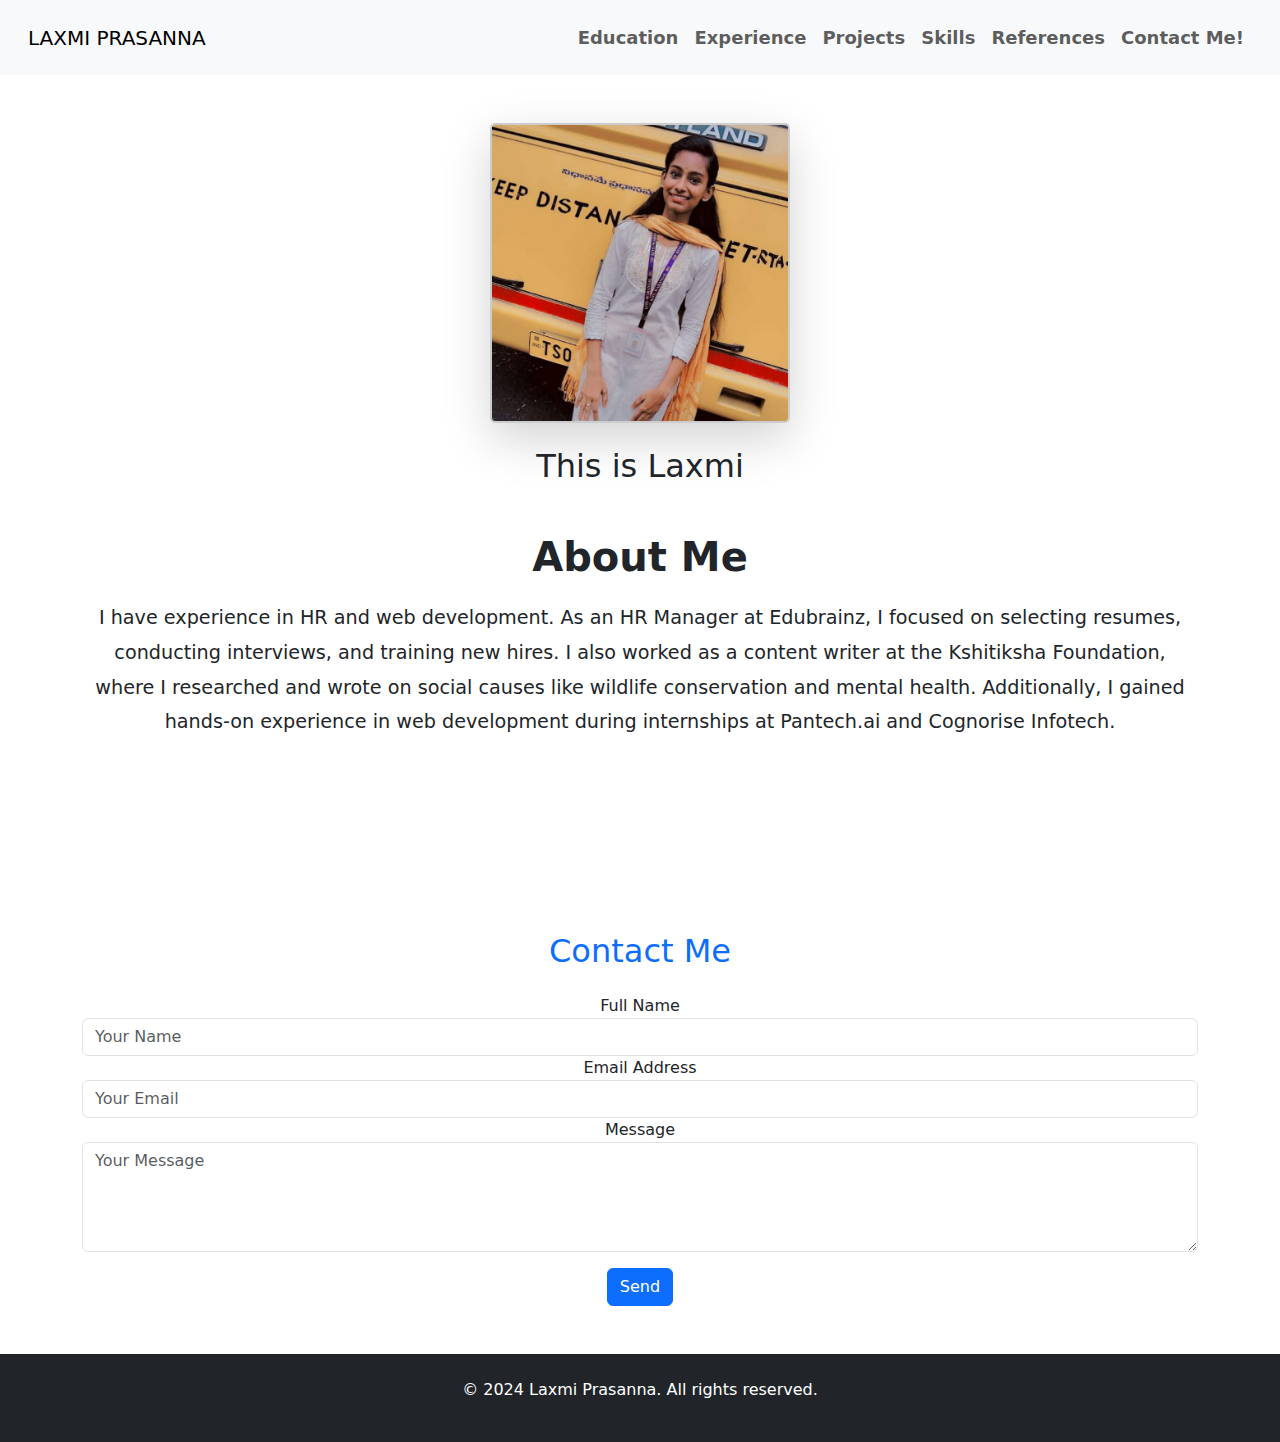
<file: index.html>
<!DOCTYPE html>
<html lang="en">
<head>
    <meta charset="UTF-8">
    <meta name="viewport" content="width=device-width, initial-scale=1.0">
    <title>Laxmi Prasanna Profile</title>
    <link rel="icon" href="icon.ico" type="image/x.icon">
    <!-- Bootstrap CSS -->
    <link href="https://cdn.jsdelivr.net/npm/bootstrap@5.3.0-alpha1/dist/css/bootstrap.min.css" rel="stylesheet">
    <link rel="stylesheet" href="lucky.css">
    <script src="portfolio.js" defer></script>
    <!-- FontAwesome -->
    <link rel="stylesheet" href="https://cdnjs.cloudflare.com/ajax/libs/font-awesome/6.6.0/css/all.min.css" integrity="sha512-Kc323vGBEqzTmouAECnVceyQqyqdsSiqLQISBL29aUW4U/M7pSPA/gEUZQqv1cwx4OnYxTxve5UMg5GT6L4JJg==" crossorigin="anonymous" referrerpolicy="no-referrer" />
</head>
<body>

     <!-- Navbar -->
     <nav class="navbar navbar-expand-lg navbar-light bg-light">
        <div class="container-fluid">
            <a class="navbar-brand" href="#">LAXMI PRASANNA</a>
            <button class="navbar-toggler" type="button" data-bs-toggle="collapse" data-bs-target="#navbarNav" aria-controls="navbarNav" aria-expanded="false" aria-label="Toggle navigation">
                <span class="navbar-toggler-icon"></span>
            </button>
            <div class="collapse navbar-collapse" id="navbarNav">
                <ul class="navbar-nav ms-auto">
                    <li class="nav-item"><a class="nav-link" href="education.html">Education</a></li>
                    <li class="nav-item"><a class="nav-link" href="experience.html">Experience</a></li>
                    <li class="nav-item"><a class="nav-link" href="project.html">Projects</a></li>
                    <li class="nav-item"><a class="nav-link" href="skills.html">Skills</a></li>
                    <li class="nav-item"><a class="nav-link" href="reference.html">References</a></li>
                    <li class="nav-item"><a class="nav-link" href="contact.html">Contact Me!</a></li>
                </ul>
            </div>
        </div>
    </nav>
    <div class="container text-center my-5">
        <img src="lucky (2).jpeg" alt="profile image" class="shadow-lg mb-4" style="width: 300px; height: 300px; object-fit: cover;">
        <h2>This is <span class="typing-text"></span></h2>
        <p><span class="about-text"></span></p>
    </div>
    
    
   

    <!-- About Section -->
    <div class="container my-5">
        <h1 class="text-center">About Me</h1>
        <p class="text-center">
            I have experience in HR and web development. As an HR Manager at Edubrainz, I focused on selecting resumes, conducting interviews, and training new hires. 
            I also worked as a content writer at the Kshitiksha Foundation, where I researched and wrote on social causes like wildlife conservation and mental health. 
            Additionally, I gained hands-on experience in web development during internships at Pantech.ai and Cognorise Infotech.
        </p>
    </div>
    
    <!-- Social Links -->
    <div class="text-center mb-5">
        <a href="mailto:laxmiprasanna229@gmail.com" class="mx-3"><i class="fa-solid fa-envelope fs-2 text-danger"></i></a>
        <a href="https://www.linkedin.com" class="mx-3"><i class="fa-brands fa-linkedin fs-2 text-primary"></i></a>
        <a href="https://www.instagram.com" class="mx-3"><i class="fa-brands fa-instagram fs-2 text-warning"></i></a>
        <a href="https://www.youtube.com" class="mx-3"><i class="fa-brands fa-youtube fs-2 text-danger"></i></a>
    </div>
 

    </div>
</section>

<!-- Contact Section -->
<section id="contact" class="container py-5">
    <h2 class="text-center text-primary mb-4">Contact Me</h2>
    <form id="contact-form">
        <div class="form-group">
            <label for="name">Full Name</label>
            <input type="text" id="name" name="name" placeholder="Your Name" required class="form-control">
        </div>
        <div class="form-group">
            <label for="email">Email Address</label>
            <input type="email" id="email" name="email" placeholder="Your Email" required class="form-control">
        </div>
        <div class="form-group">
            <label for="message">Message</label>
            <textarea id="message" name="message" placeholder="Your Message" rows="4" required class="form-control"></textarea>
        </div>
        <button type="submit" class="btn btn-primary mt-3">Send</button>
    </form>
</section>



<!-- Footer Section -->
<footer class="bg-dark text-white text-center p-4">
    <p>&copy; 2024 Laxmi Prasanna. All rights reserved.</p>
</footer>
    <!-- Bootstrap JS -->
    <script src="https://cdn.jsdelivr.net/npm/bootstrap@5.3.0-alpha1/dist/js/bootstrap.bundle.min.js"></script>
</body>
</html>
</file>
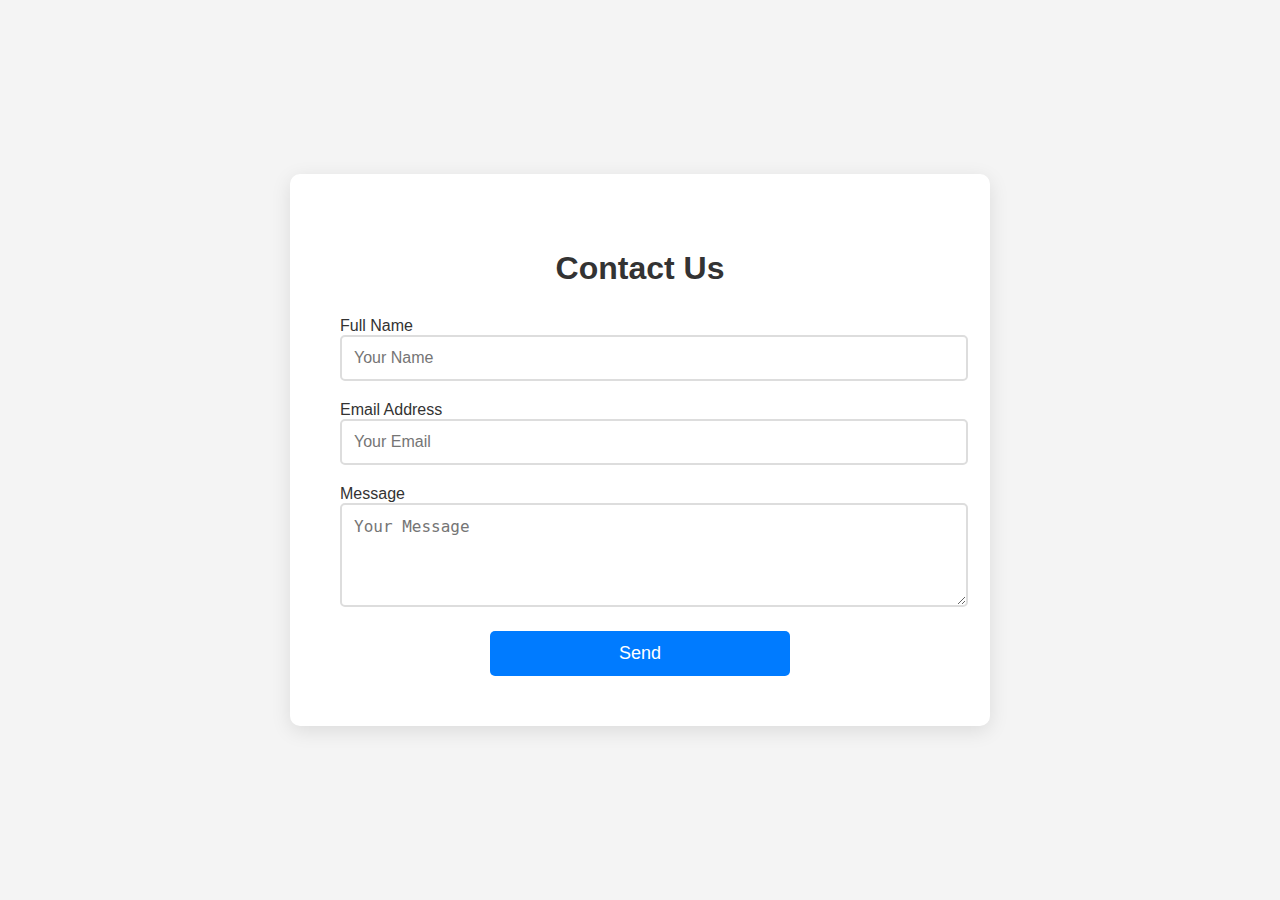
<file: contact.html>
<!DOCTYPE html>
<html lang="en">
<head>
    <meta charset="UTF-8">
    <meta name="viewport" content="width=device-width, initial-scale=1.0">
    <title>Contact Us</title>
    <link rel="stylesheet" href="contact.css">
</head>
<body>
    <div class="container">
        <h2>Contact Us</h2>
        <form id="contact-form">
            <div class="form-group">
                <label for="name">Full Name</label>
                <input type="text" id="name" name="name" placeholder="Your Name" required>
            </div>
            <div class="form-group">
                <label for="email">Email Address</label>
                <input type="email" id="email" name="email" placeholder="Your Email" required>
            </div>
            <div class="form-group">
                <label for="message">Message</label>
                <textarea id="message" name="message" placeholder="Your Message" rows="4" required></textarea>
            </div>
            <button type="submit" class="submit-btn">Send</button>
        </form>
        <div id="success-message" style="display:none; color:green; text-align:center; margin-top:20px;">
            Your message has been sent successfully!
        </div>
    </div>

    <script src="contact.js"></script>
</body>
</html>
</file>
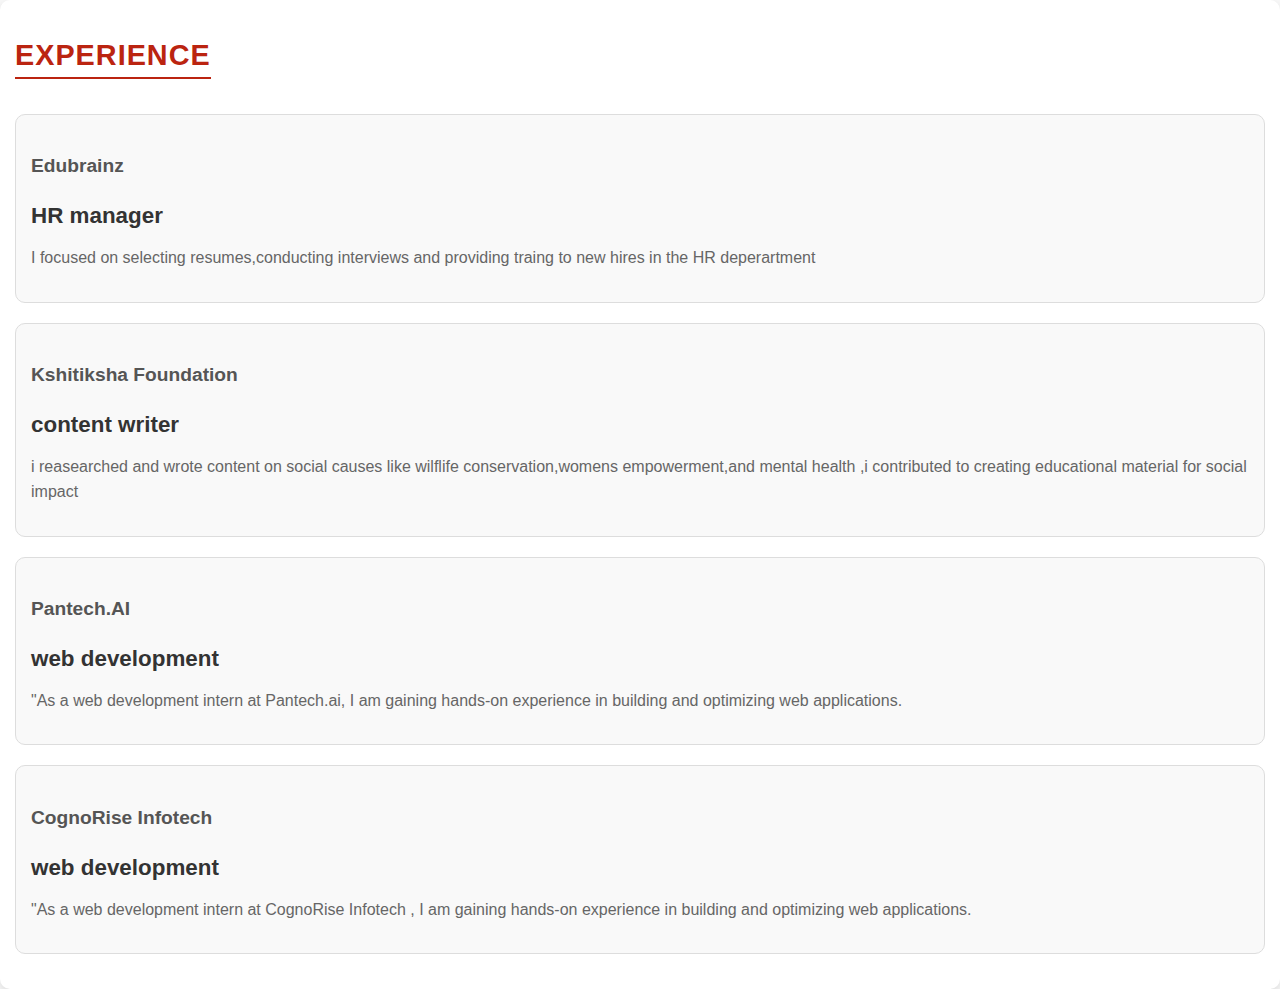
<file: experience.html>
<!DOCTYPE html>
<html lang="en">
<head>
    <meta charset="UTF-8">
    <meta name="viewport" content="width=device-width, initial-scale=1.0">
    <title>Education</title>
    <link rel="stylesheet" href="education.css">
    
</head>
<body>
    
            </section>
            

                    <section class="col">
                        <header class="title">
                            <h2>Experience</h2>
                        </header>
                        <div class="contents">
                            <div class="box">
                            <h4>Edubrainz</h4>
                            <h3>HR manager</h3>
                            <p>I focused on selecting resumes,conducting interviews and providing traing to new hires in the HR deperartment </p>
                            </div>
                            <div class="box">
                                <h4>Kshitiksha Foundation</h4>
                                <h3>content writer</h3>
                                <p>i reasearched and wrote content on social causes like wilflife conservation,womens empowerment,and mental health ,i contributed to creating educational material for social impact </p>
                                </div>
                                <div class="box">
                                    <h4>Pantech.AI</h4>
                                    <h3>web development</h3>
                                    <p>"As a web development intern at Pantech.ai, I am gaining hands-on experience in building and optimizing web applications.</p>
                                    </div>   
                                    <div class="box">
                                        <h4>CognoRise Infotech</h4>
                                        <h3>web development</h3>
                                        <p>"As a web development intern at CognoRise Infotech , I am gaining hands-on experience in building and optimizing web applications.</p>
                                        </div>     
                         </div>
                
            </div>
        </main>
    </div>
</body>
</html>
</file>
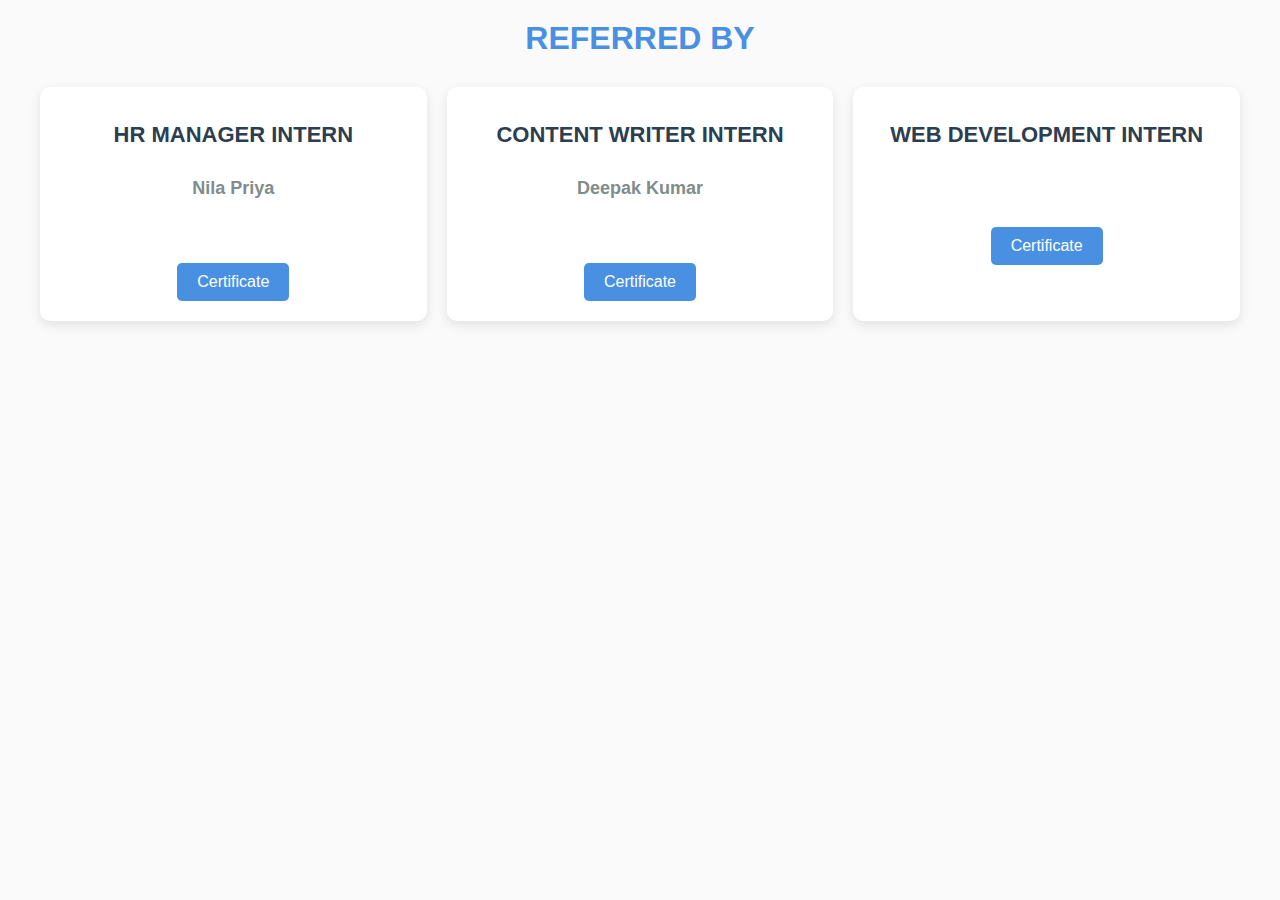
<file: reference.html>
<!DOCTYPE html>
<html lang="en">
<head>
    <meta charset="UTF-8">
    <meta name="viewport" content="width=device-width, initial-scale=1.0">
    <title>Reference</title>
    <link rel="stylesheet" href="https://cdnjs.cloudflare.com/ajax/libs/font-awesome/6.6.0/css/all.min.css" integrity="sha512-Kc323vGBEqzTmouAECnVceyQqyqdsSiqLQISBL29aUW4U/M7pSPA/gEUZQqv1cwx4OnYxTxve5UMg5GT6L4JJg==" crossorigin="anonymous" referrerpolicy="no-referrer" />
    <link rel="stylesheet" href="reference.css">
</head>
<body>
    <center>
        <h2>REFERRED BY</h2>
        <section id="projects">
            <div class="project-thumbnail">
                <div class="thumbnail-content">
                   
                    <h2>HR MANAGER INTERN</h2>
                    <h3>Nila Priya</h3>
                    <p>
                        <a href="mailto:info.edubrainz@gmail.com">
                            <i class="fa-solid fa-envelope"></i>
                        </a>
                        <a href="https://www.linkedin.com/in/nila-priya-082430231">
                            <i class="fa-brands fa-linkedin"></i>
                        </a>
                    </p>
                    <a href="h.jpeg" class="btn">Certificate</a>
                </div>
            </div>
            <div class="project-thumbnail">
                <div class="thumbnail-content">
                    
                    <h2>CONTENT WRITER INTERN</h2>
                    <h3>Deepak Kumar</h3>
                    <p>
                        <a href="mailto:heelo@kshitiksha.com">
                            <i class="fa-solid fa-envelope"></i>
                        </a>
                        <a href="https://www.linkedin.com/company/kshitiksha-foundation/">
                            <i class="fa-brands fa-linkedin"></i>
                        </a>
                    </p>
                    <a href="k.jpeg" class="btn">Certificate</a>
                </div>
            </div>

            <div class="project-thumbnail">
              <div class="thumbnail-content">
                  
                  <h2>WEB DEVELOPMENT INTERN</h2>
                  
                  <p>
                      <a href="mailto:cognoriseinfotech@gmail.com">
                          <i class="fa-solid fa-envelope"></i>
                      </a>
                      <a href="https://www.linkedin.com/company/cognoriseinfotech/">
                          <i class="fa-brands fa-linkedin"></i>
                      </a>
                  </p>
                  <a href="c.jpeg" class="btn">Certificate</a>
              </div>
          </d 
            </section>
    </center>
</body>
</html>
</file>
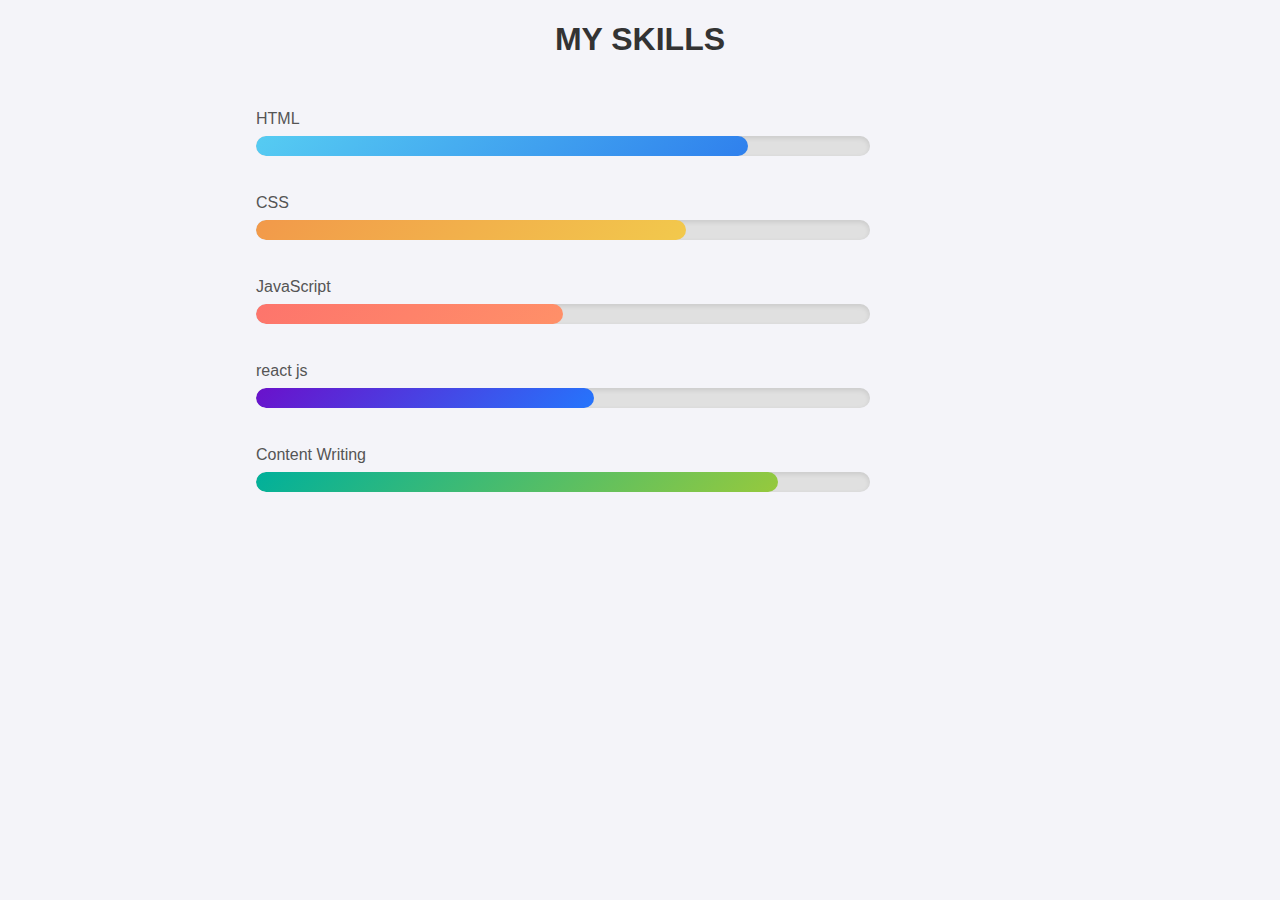
<file: skills.html>
<!DOCTYPE html>
<html lang="en">
<head>
    <meta charset="UTF-8">
    <meta name="viewport" content="width=device-width, initial-scale=1.0">
    <title>My Skills</title>
    <link rel="stylesheet" href="skills.css">
    <script src="skills.js"></script>
</head>
<body>
    <center>
        <h1>MY SKILLS</h1>
        <div class="skill-container">
            <div class="skill">
                <div class="skill-name">HTML</div>
                <div class="progress-bar">
                    <div class="progress" data-percentage="80%"></div>
                </div>
            </div>
            <div class="skill">
                <div class="skill-name">CSS</div>
                <div class="progress-bar">
                    <div class="progress" data-percentage="70%"></div>
                </div>
            </div>
            <div class="skill">
                <div class="skill-name">JavaScript</div>
                <div class="progress-bar">
                    <div class="progress" data-percentage="50%"></div>
                </div>
            </div>
           
            <div class="skill">
                <div class="skill-name">react js</div>
                <div class="progress-bar">
                    <div class="progress" data-percentage="55%"></div>
                </div>
            </div>
            <div class="skill">
                <div class="skill-name">Content Writing</div>
                <div class="progress-bar">
                    <div class="progress" data-percentage="85%"></div>
                </div>
            </div> 
        </div>
    </center>
</body>
</html>
</file>
<file: lucky.css>
.container {
    text-align: center;

}

.container img {
    width: 300px; /* Set the width of the image */
    height: 300px; /* Ensure the height matches the width for a square */
    object-fit: cover; /* Ensures the image fits the square without distortion */
    box-shadow: 0 10px 20px rgba(0, 0, 0, 0.2); /* Adds a subtle shadow for depth */
    border: 2px solid #ccc; /* Optional: Adds a border for a defined look */
    border-radius: 5px; /* Optional: Slight rounding of the edges */
    margin-bottom: 1rem; /* Space below the image */
}





/* Navbar customizations */
.navbar {
    padding: 1rem;
}

.navbar-nav .nav-link {
    font-size: 18px;
    font-weight: bold;
}

/* About section styling */
.container h1 {
    font-size: 2.5rem;
    font-weight: bold;
    margin-bottom: 20px;
}

.container p {
    font-size: 1.2rem;
    line-height: 1.8;
}

/* Social Media Icon Styling */
.fa-solid, .fa-brands {
    transition: transform 0.3s ease-in-out;
}

.fa-solid:hover, .fa-brands:hover {
    transform: scale(1.2);
}
</file>
<file: contact.css>
/* General Body Styling */
body {
    font-family: 'Arial', sans-serif;
    margin: 0;
    padding: 0;
    background-color: #f4f4f4;
    display: flex;
    justify-content: center;
    align-items: center;
    height: 100vh;
}

/* Contact Section Styling */
.container {
    background-color: #fff;
    padding: 50px;
    box-shadow: 0px 5px 20px rgba(0, 0, 0, 0.1);
    border-radius: 10px;
    width: 50%; /* Adjust width of the form */
    max-width: 600px;
    margin: 0 auto;
    display: flex;
    flex-direction: column;
    align-items: center; /* Center the form inside the container */
}

/* Heading Styling */
h2 {
    font-size: 32px;
    color: #333;
    margin-bottom: 30px;
    text-align: center;
}

/* Form Styling */
form {
    display: flex;
    flex-direction: column;
    gap: 20px;
    width: 100%; /* Ensuring form takes the full width */
}

/* Input and Textarea Styling */
.form-group input,
.form-group textarea {
    padding: 12px;
    font-size: 16px;
    border: 2px solid #ddd;
    border-radius: 5px;
    outline: none;
    transition: 0.3s ease;
    width: 100%; /* Ensure inputs and textarea take full width */
}

.form-group input:focus,
.form-group textarea:focus {
    border-color: #007bff;
    box-shadow: 0 0 8px rgba(0, 123, 255, 0.5);
}

.form-group label {
    font-size: 16px;
    color: #333;
}

/* Button Styling */
.submit-btn {
    background-color: #007bff;
    color: white;
    font-size: 18px;
    padding: 12px;
    border: none;
    border-radius: 5px;
    cursor: pointer;
    transition: background-color 0.3s ease;
    width: 50%; /* Reduced width for the Send button */
    margin: 0 auto; /* Center the button */
}

.submit-btn:hover {
    background-color: #0056b3;
}

/* Box Animation for form elements */
@keyframes fadeIn {
    0% {
        opacity: 0;
        transform: translateY(50px);
    }
    100% {
        opacity: 1;
        transform: translateY(0);
    }
}

form {
    animation: fadeIn 1s ease-out;
}

/* Responsive Design */
@media (max-width: 768px) {
    .container {
        width: 80%;
    }
    .submit-btn {
        width: 60%; /* Slightly wider button on mobile screens */
    }
}
</file>
<file: education.css>
/* General Styling */
body {
    font-family: 'Arial', sans-serif;
    margin: 0;
    padding: 0;
    background-color: #f7f7f7;
    color: #333;
}

/* Container and Layout */
.container {
    max-width: 1200px;
    margin: 20px auto;
    padding: 20px;
    background-color: #ffffff;
    box-shadow: 0 4px 10px rgba(0, 0, 0, 0.1);
    border-radius: 10px;
}

.row {
    display: flex;
    flex-wrap: wrap;
    gap: 20px;
}

.col {
    flex: 1 1 45%;
    padding: 15px;
    box-shadow: 0 4px 8px rgba(0, 0, 0, 0.1);
    border-radius: 10px;
    background-color: #ffffff;
    transition: transform 0.3s ease;
}

.col:hover {
    transform: translateY(-5px);
}

/* Section Header */
.title h2 {
    font-size: 1.8rem;
    color: #bb2410;
    margin-bottom: 15px;
    text-align: center;
    text-transform: uppercase;
    letter-spacing: 1px;
    border-bottom: 2px solid #bb2410;
    display: inline-block;
    padding-bottom: 5px;
}

/* Content Box */
.contents {
    margin-top: 20px;
}

.box {
    margin-bottom: 20px;
    padding: 15px;
    background-color: #f9f9f9;
    border: 1px solid #ddd;
    border-radius: 10px;
}

.box h4 {
    font-size: 1.2rem;
    color: #555;
}

.box h3 {
    font-size: 1.4rem;
    color: #333;
    margin: 5px 0;
}

.box p {
    font-size: 1rem;
    color: #666;
    line-height: 1.6;
}

/* Responsive Design */
@media (max-width: 768px) {
    .col {
        flex: 1 1 100%;
    }

    .title h2 {
        font-size: 1.5rem;
    }
}
</file>
<file: skills.css>
/* General body and font styles */
body {
    font-family: 'Arial', sans-serif;
    background-color: #f4f4f9;
    color: #333;
    margin: 0;
    padding: 0;
}

/* Centering the heading */
.center h1 {
    color: #333;
    font-size: 2.5em;
    margin-top: 20px;
    margin-bottom: 40px;
}

/* Container for all skill bars */
.skill-container {
    width: 60%; /* Decreased container width */
    margin: 0 auto;
    padding: 30px;
    display: flex;
    flex-direction: column;
    gap: 15px; /* Reduced gap between skills */
}

/* Individual skill block */
.skill {
    margin-bottom: 15px; /* Reduced bottom margin */
    width: 100%;
    text-align: left;
}

/* Skill name styling */
.skill-name {
    font-size: 1em; /* Reduced font size */
    margin-bottom: 8px; /* Reduced margin */
    color: #555;
}

/* Progress bar styling */
.progress-bar {
    position: relative;
    width: 80%; /* Decreased width of the progress bar */
    height: 20px; /* Reduced height of the bar */
    border-radius: 15px; /* Slightly smaller radius */
    background: #e0e0e0;
    box-shadow: inset 0 2px 5px rgba(0, 0, 0, 0.1);
    margin-bottom: 8px; /* Reduced margin */
    overflow: hidden; /* Ensures the progress bar is contained within the rounded corners */
}

/* Inner progress (round corners with gradient) */
.progress {
    position: absolute;
    height: 100%;
    border-radius: 15px; /* Slightly smaller radius */
    text-align: center;
    line-height: 20px; /* Adjusted line-height for smaller size */
    color: white;
    font-weight: bold;
    width: 0; /* Start with 0 width */
    transition: width 2s ease-in-out; /* Smooth width transition */
}

/* Custom gradients for each skill */
.progress[data-percentage="80%"] {
    background: linear-gradient(135deg, #56ccf2, #2f80ed);
}

.progress[data-percentage="70%"] {
    background: linear-gradient(135deg, #f2994a, #f2c94c);
}

.progress[data-percentage="50%"] {
    background: linear-gradient(135deg, #fd746c, #ff9068);
}

.progress[data-percentage="55%"] {
    background: linear-gradient(135deg, #6a11cb, #2575fc);
}

.progress[data-percentage="85%"] {
    background: linear-gradient(135deg, #00b09b, #96c93d);
}

/* Add hover effect on progress bars */
.progress-bar:hover .progress {
    box-shadow: 0 0 10px rgba(0, 0, 0, 0.3);
}
</file>
<file: reference.css>
/* Basic Reset */
* {
    margin: 0;
    padding: 0;
    box-sizing: border-box;
}

/* Body Styling */
body {
    font-family: Arial, sans-serif;
    background-color: #fafafa;
    padding: 20px;
}

/* Header Styling */
h2 {
    color: #4A90E2;
    font-size: 32px;
    margin-bottom: 30px;
    text-transform: uppercase;
}

/* Projects Section */
#projects {
    display: grid;
    grid-template-columns: repeat(auto-fill, minmax(300px, 1fr));
    gap: 20px;
    max-width: 1200px;
    margin: 0 auto;
}

/* Thumbnail Styling */
.project-thumbnail {
    background-color: #ffffff;
    border-radius: 10px;
    box-shadow: 0px 4px 12px rgba(0, 0, 0, 0.1);
    overflow: hidden;
    transition: transform 0.3s ease, box-shadow 0.3s ease;
}

.project-thumbnail:hover {
    transform: translateY(-10px);
    box-shadow: 0px 8px 20px rgba(0, 0, 0, 0.2);
}

/* Thumbnail Content Styling */
.thumbnail-content {
    padding: 20px;
    text-align: center;
}

.thumbnail-content img {
    width: 100%;
    border-radius: 10px;
    max-height: 200px;
    object-fit: cover;
}

.thumbnail-content h2 {
    font-size: 22px;
    color: #2C3E50;
    margin-top: 15px;
}

.thumbnail-content h3 {
    font-size: 18px;
    color: #7F8C8D;
    margin-bottom: 15px;
}

/* Icons */
.thumbnail-content i {
    margin: 0 15px;
    font-size: 30px;
    color: #4A90E2;
    transition: color 0.3s ease;
}

.thumbnail-content i:hover {
    color: #2A63CC;
}

/* Button Styling */
.thumbnail-content .btn {
    display: inline-block;
    padding: 10px 20px;
    background-color: #4A90E2;
    color: #ffffff;
    text-decoration: none;
    border-radius: 5px;
    margin-top: 15px;
    transition: background-color 0.3s ease;
}

.thumbnail-content .btn:hover {
    background-color: #2A63CC;
}
</file>
